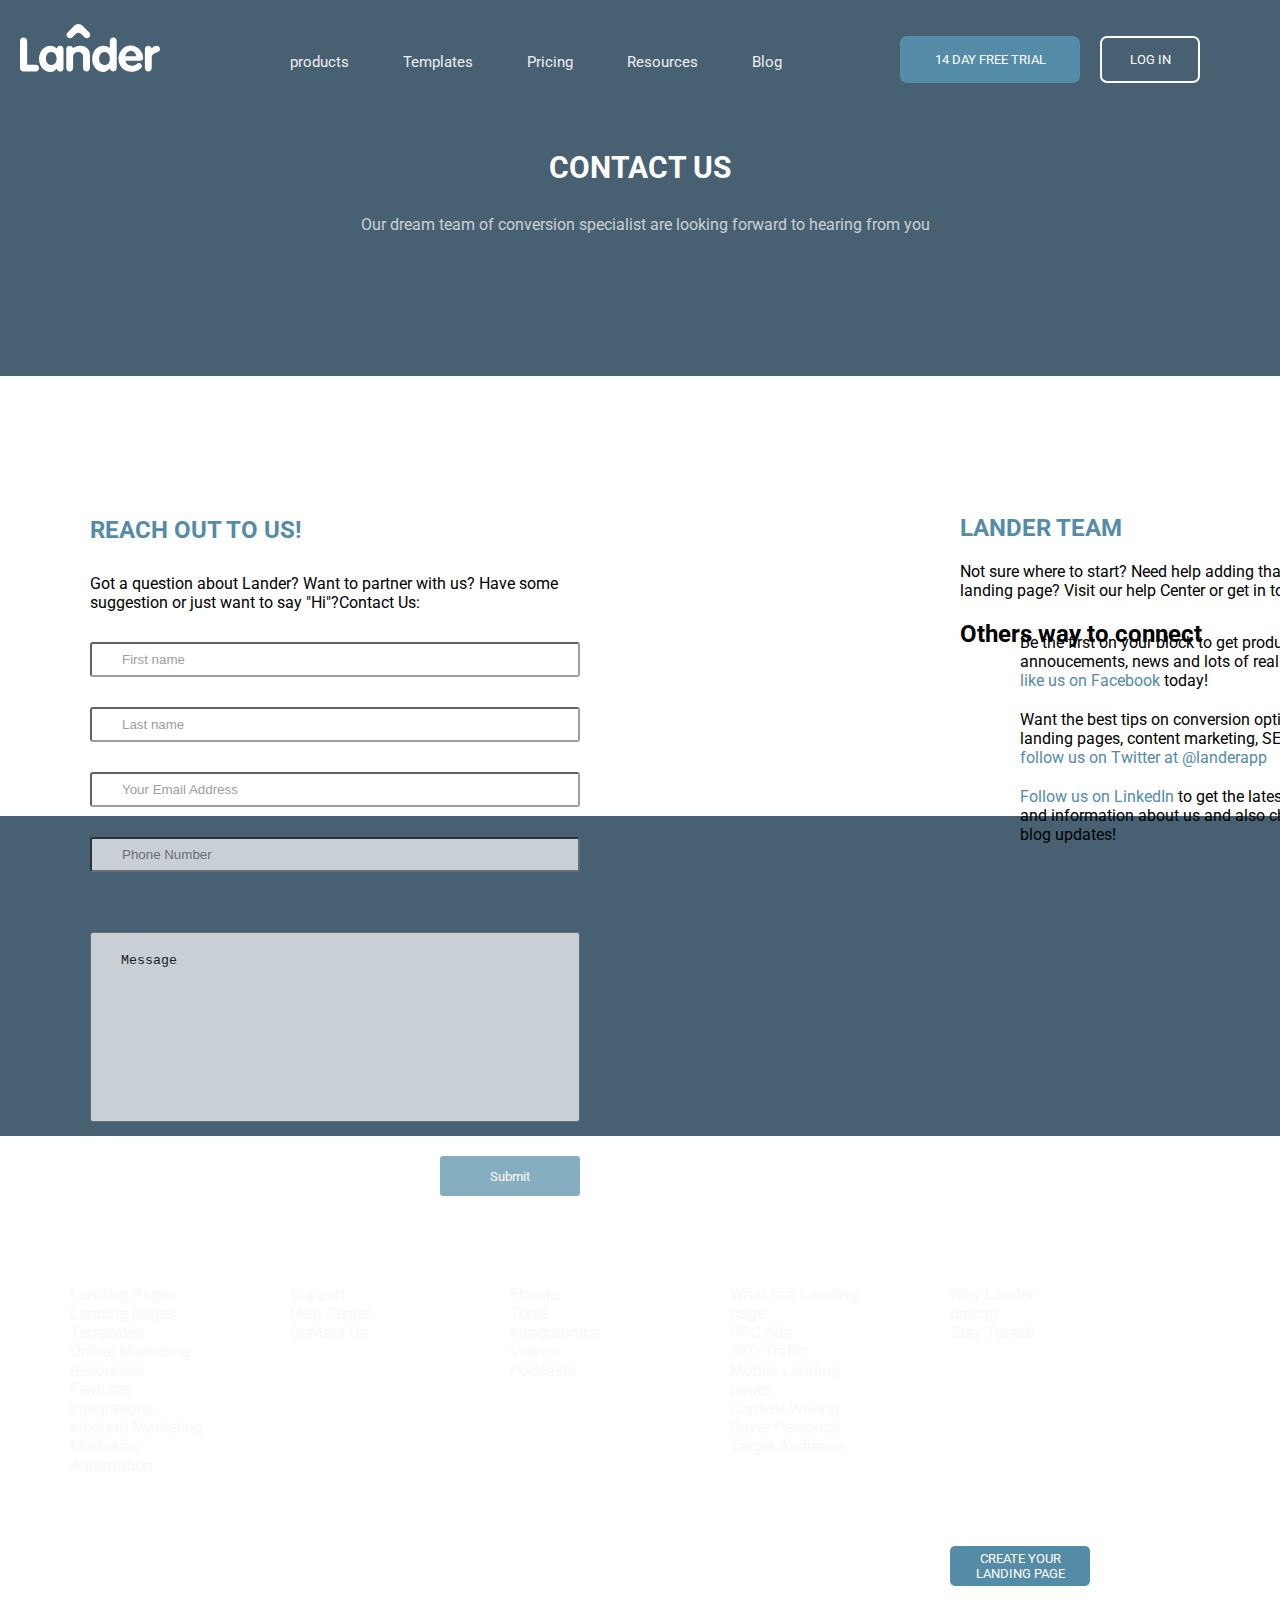
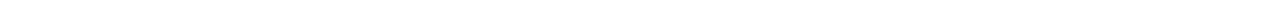
<file: Project 2 - Page Contact Réalisation/index.html>
<!DOCTYPE html>
<html lang="en">
<head>
    <meta charset="UTF-8">
    <meta http-equiv="X-UA-Compatible" content="IE=edge">
    <meta name="viewport" content="width=device-width, initial-scale=1.0">
    <link rel="stylesheet" href="Style/style.css">
    <link rel="stylesheet" href="https://pro.fontawesome.com/releases/v5.10.0/css/all.css" integrity="sha384-AYmEC3Yw5cVb3ZcuHtOA93w35dYTsvhLPVnYs9eStHfGJvOvKxVfELGroGkvsg+p" crossorigin="anonymous"/>

    <title>Page Contact</title>
</head>
<body>
    <header class="navbar-contactus"> 
        <img id="logo" src="images/header_logo.svg" alt="Lander Logo">
       <nav>
            <ul class="navbar">
               <li><a href="#">products</a></li>
                <li><a href="#">Templates</a></li>
                <li><a href="#">Pricing</a></li>
                <li><a href="#">Resources</a></li>
                <li><a href="#">Blog</a></li>
            </ul>
            <button id="freetrial">14 DAY FREE TRIAL</button>
            <button id="login">LOG IN</button>
        </nav>
   
    </header>
    <main>
        <section class="contactus-container">
            <h1>CONTACT US</h1>
            <p>Our dream team of conversion specialist are looking forward to hearing from you</p>
        </section>
        <section class="ultimate-container">
            <div class="form-container">
                <h2>REACH OUT TO US!</h2>
                <p>Got a question about Lander? Want to partner with us? Have some<br>
                suggestion or just want to say "Hi"?Contact Us:</p>
                <form>
                    <input type="text" placeholder="First name" required>
                    <input type="text" placeholder="Last name" required>
                    <input type="email" placeholder="Your Email Address" required>
                    <input type="tel" placeholder ="Phone Number" required>
                    <textarea>Message</textarea>
                    <input id="submitbutton" type="submit" value="Submit">
                </form>
            </div> 
            <div class="landerteam-container">
                <h2 id="landerteam">LANDER TEAM</h2>
                <p>Not sure where to start? Need help adding that extra mojo to your<br>
                    landing page? Visit our help Center or get in touch with us:</p>
                <h2 id="othersway">Others way to connect</h2>
                <i id="iconfb" class="fab fa-facebook"></i>
                <p id="bethefirst">Be the first on your block to get product updates,<br>
                    annoucements, news and lots of really good content,<br>
                    <span id="fbspan">like us on Facebook</span> today!</p>
                <i  id="twitter" class="fab fa-twitter-square"></i>
                <p id="wantthebest">Want the best tips on conversion optimization,<br>
                                    landing pages, content marketing, SEO & SEM? then<br>
                <span id="twitterspan">follow us on Twitter at @landerapp</span></p>
                <i id="lkdnicon" class="fab fa-linkedin"></i>
                <p id="followus"><span id="followspan">Follow us on LinkedIn</span> to get the latest updates, news<br>
                                                                            and information about us and also check our weekly<br>
                                                                             blog updates!</p>
 
            </div>   
        </section>
    </main>
    <footer>
        <div class="footerlist">
            <h4 class="title">About</h4>
            <ul>
                <li>Landing Pages</li>
                <li>Landing pages Templates</li>
                <li>Online Marketing Resources</li>
                <li>Features</li>
                <li>Integrations</li>
                <li>Inbound Marketing</li>
                <li>Marketing Automation</li>

            </ul>
        </div>
        <div class="footerlist">
            <h4 class="title">Help</h4>
            <ul>
                <li>Support</li>
                <li>Help Center</li>
                <li>Contact Us</li>
            </ul>
         </div>
         <div class="footerlist">
             <h4 class="title">Resources</h4>
             <ul>
                 <li>Ebooks</li>
                 <li>Tools</li>
                 <li>Infographics</li>
                 <li>Videos</li>
                 <li>Podcasts</li>
             </ul>
         </div >
         <div class="footerlist">
             <h4 class="title">Landing Pages</h4>
             <ul>
                 <li>What is a Landing page</li>
                 <li>PPC Ads</li>
                 <li>SEO Traffic</li>
                 <li>Mobile Landing pages</li>
                 <li>Content Writing</li>
                 <li>Buyer Personas</li>
                 <li>Target Audience</li>  
             </ul>
         </div>
         <div class="footerlist">
             <h4 class="title">Comercial</h4>
             <ul>
                 <li>Why Lander</li>
                 <li>pricing</li>
                 <li>Stay Tuned!</li>
                 <i class="fab fa-facebook"></i>
                 <i class="fab fa-twitter-square"></i>
                 <i class="fab fa-instagram-square"></i>
                 <i class="fab fa-linkedin"></i>

             </ul>
             
         </div>
         <div class="footerlist">
             <h4 class="title">Try Harder for Free</h4>
             <p>Start a 14 day Free trial on<br>
                any of our paid plans. No<br>
                credit card required</p>
            <button id="footerbutton">CREATE YOUR <br>
                    LANDING PAGE</button>
         </div>
    </footer>
    
</body>
</html>
</file>
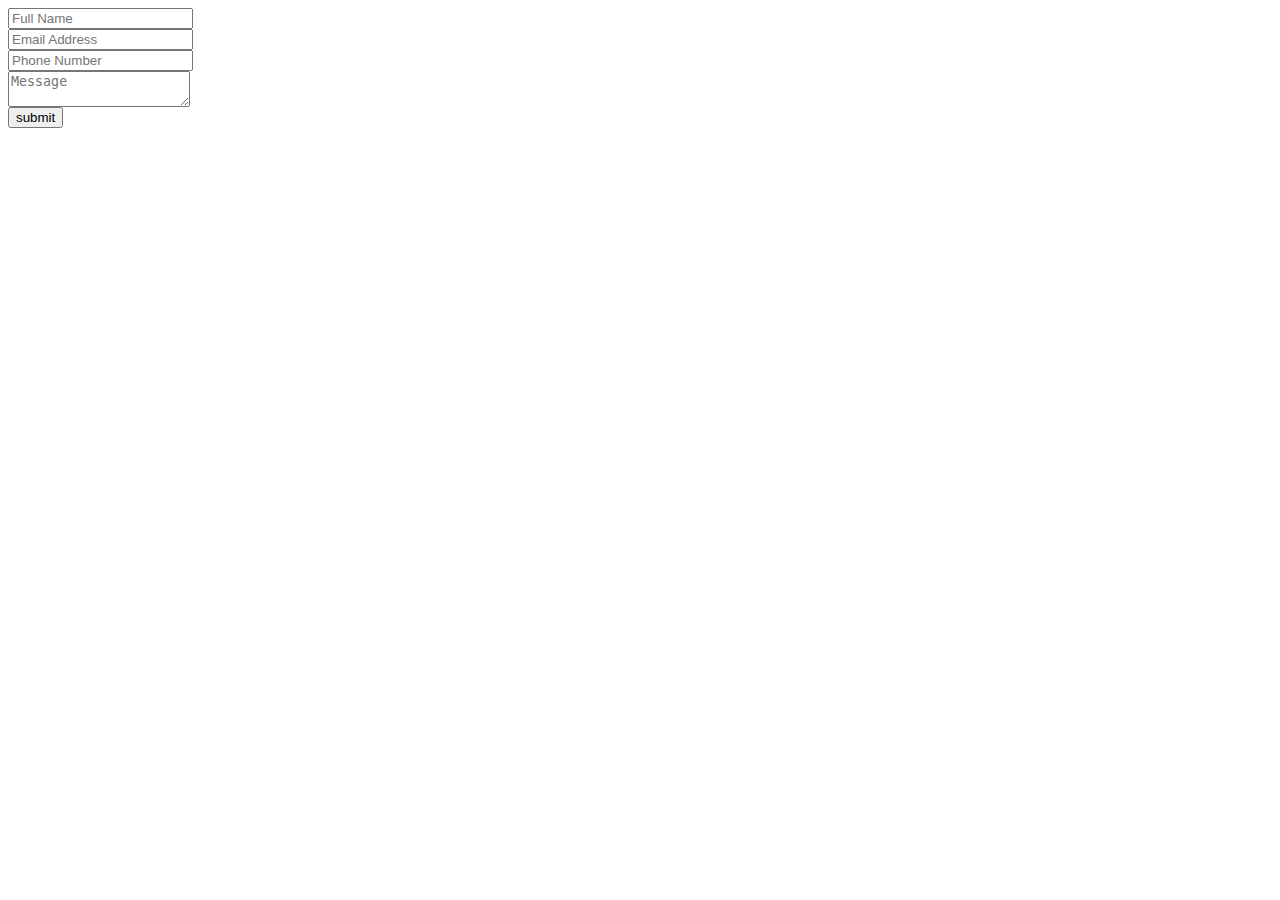
<file: Prototype page contact(Form and Validation)/index.html>
<!DOCTYPE html>
<html lang="en">
<head>
    <meta charset="UTF-8">
    <meta http-equiv="X-UA-Compatible" content="IE=edge">
    <meta name="viewport" content="width=device-width, initial-scale=1.0">
    <title>Page Contact</title>
    <style>
        input, textarea {
            display: block ;
        }


    </style>
</head>
<body>
   <form>
       
       <input type="text" placeholder="Full Name" required id="fullname">
       <input type="email" placeholder="Email Address" required id="Email">
       <input type="tel" placeholder="Phone Number" required id="Phone number" pattern="[0-9]{10}">
       <textarea id="message" placeholder="Message" required></textarea>
       <input type="submit" value="submit">
   </form>
</body>
</html>
</file>
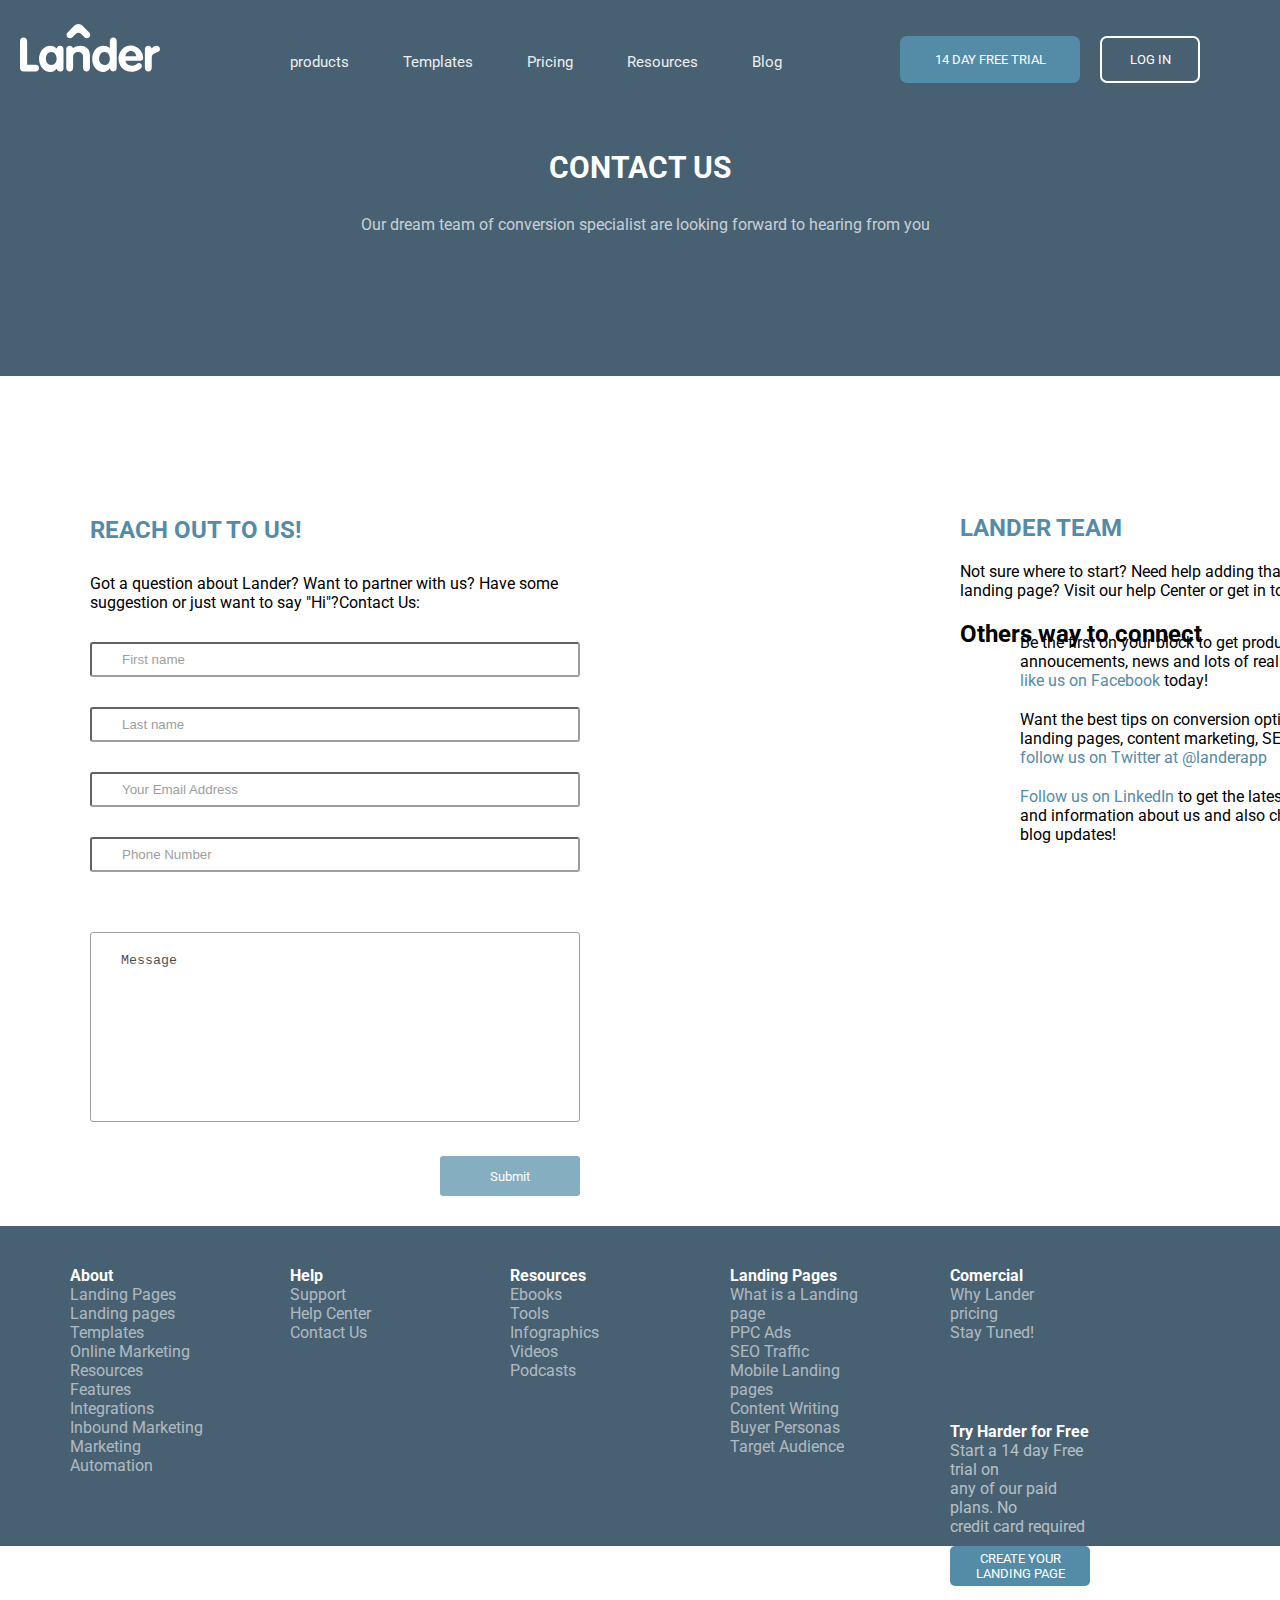
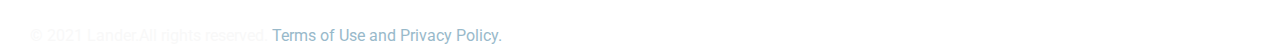
<file: Project 2 - Page Contact Réalisation/contact.html>
<!DOCTYPE html>
<html lang="en">
<head>
    <meta charset="UTF-8">
    <meta name="viewport" content="width=device-width, initial-scale=1.0">
    <link rel="stylesheet" href="Style/style.css">
    <link rel="stylesheet" href="https://pro.fontawesome.com/releases/v5.10.0/css/all.css" integrity="sha384-AYmEC3Yw5cVb3ZcuHtOA93w35dYTsvhLPVnYs9eStHfGJvOvKxVfELGroGkvsg+p" crossorigin="anonymous"/>
    <link rel="icon" href="images/header_logo.svg">


    <title>Page Contact</title>
</head>
<body>
    <header class="navbar-contactus"> 
        <img id="logo" src="images/header_logo.svg" alt="Lander Logo">
       <nav>
            <ul class="navbar">
               <li><a href="#">products</a></li>
                <li><a href="#">Templates</a></li>
                <li><a href="#">Pricing</a></li>
                <li><a href="#">Resources</a></li>
                <li><a href="#">Blog</a></li>
            </ul>
            <button id="freetrial">14 DAY FREE TRIAL</button>
            <button id="login">LOG IN</button>
        </nav>
   
    </header>
    <div class="clearfix" ></div>

    <main>
        <section class="contactus-container">
            <h1>CONTACT US</h1>
            <p>Our dream team of conversion specialist are looking forward to hearing from you</p>
        </section>
        <section class="ultimate-container">
            <div class="form-container">
                <h2>REACH OUT TO US!</h2>
                <p>Got a question about Lander? Want to partner with us? Have some<br>
                suggestion or just want to say "Hi"?Contact Us:</p>
                <form>
                    <input type="text" placeholder="First name" required>
                    <input type="text" placeholder="Last name" required>
                    <input type="email" placeholder="Your Email Address" required>
                    <input type="tel" placeholder ="Phone Number" required>
                    <textarea>Message</textarea>
                    <input id="submitbutton" type="submit" value="Submit">
                </form>
            </div> 
            <div class="landerteam-container">
                <h2 id="landerteam">LANDER TEAM</h2>
                <p>Not sure where to start? Need help adding that extra mojo to your<br>
                    landing page? Visit our help Center or get in touch with us:</p>
                <h2 id="othersway">Others way to connect</h2>
                <i id="iconfb" class="fab fa-facebook"></i>
                <p id="bethefirst">Be the first on your block to get product updates,<br>
                    annoucements, news and lots of really good content,<br>
                    <span id="fbspan">like us on Facebook</span> today!</p>
                <i  id="twitter" class="fab fa-twitter-square"></i>
                <p id="wantthebest">Want the best tips on conversion optimization,<br>
                                    landing pages, content marketing, SEO & SEM? then<br>
                <span id="twitterspan">follow us on Twitter at @landerapp</span></p>
                <i id="lkdnicon" class="fab fa-linkedin"></i>
                <p id="followus"><span id="followspan">Follow us on LinkedIn</span> to get the latest updates, news<br>
                                                                            and information about us and also check our weekly<br>
                                                                             blog updates!</p>
 
            </div>   
        </section>
    </main>
    <div class="clearfix" ></div>

    <footer>
        <div class="footerlist">
            <h4 class="title">About</h4>
            <ul>
                <li>Landing Pages</li>
                <li>Landing pages Templates</li>
                <li>Online Marketing Resources</li>
                <li>Features</li>
                <li>Integrations</li>
                <li>Inbound Marketing</li>
                <li>Marketing Automation</li>

            </ul>
        </div>
        <div class="footerlist">
            <h4 class="title">Help</h4>
            <ul>
                <li>Support</li>
                <li>Help Center</li>
                <li>Contact Us</li>
            </ul>
         </div>
         <div class="footerlist">
             <h4 class="title">Resources</h4>
             <ul>
                 <li>Ebooks</li>
                 <li>Tools</li>
                 <li>Infographics</li>
                 <li>Videos</li>
                 <li>Podcasts</li>
             </ul>
         </div >
         <div class="footerlist">
             <h4 class="title">Landing Pages</h4>
             <ul>
                 <li>What is a Landing page</li>
                 <li>PPC Ads</li>
                 <li>SEO Traffic</li>
                 <li>Mobile Landing pages</li>
                 <li>Content Writing</li>
                 <li>Buyer Personas</li>
                 <li>Target Audience</li>  
             </ul>
         </div>
         <div class="footerlist">
             <h4 class="title">Comercial</h4>
             <ul>
                 <li>Why Lander</li>
                 <li>pricing</li>
                 <li>Stay Tuned!</li>
                 <i class="fab fa-facebook"></i>
                 <i class="fab fa-twitter-square"></i>
                 <i class="fab fa-instagram"></i>
                 <i class="fab fa-linkedin"></i>

             </ul>
             
         </div>
         <div class="footerlist">
             <h4 class="title">Try Harder for Free</h4>
             <p>Start a 14 day Free trial on<br>
                any of our paid plans. No<br>
                credit card required</p>
            <button id="footerbutton">CREATE YOUR <br>
                    LANDING PAGE</button>
         </div>
         <div class="clearfix" ></div>
         <div class="copyright">
            <p id="copyrightspara">© 2021 Lander.All rights reserved. <span id="copyrightspan">Terms of Use and Privacy Policy.</span></p>
         </div>

    </footer>
    
</body>
</html>
</file>
<file: Project 2 - Page Contact Réalisation/Style/style.css>
@import url('https://fonts.googleapis.com/css2?family=Roboto:wght@500&display=swap');

* {
    padding: 0;
    margin: 0;
    box-sizing: border-box;
}



:root {

    --universal-color: #476072;
    --universal-font: 'Roboto', sans-serif;
 
}

body {
    overflow-x: hidden;
    background-color: white;
    height: fit-content;

    
}

.navbar-contactus {  /* navbar and contact us start */

    width: 100%;
    height: 150px;
    background-color: #476072;
    position: sticky;
    top: 0;
    z-index: 1;
}


.contactus-container {

    text-align: center;
    height: 226px;
    width: 100%;
    background-color: var(--universal-color);
    

}

.contactus-container h1  {

    font-family: 'Roboto', sans-serif;
    font-size: 1.9rem;
    color: #fff;
    padding-bottom: 30px;
    
}

.contactus-container p {

    font-family: var(--universal-font) ;
    color: #fff;
    opacity: 0.7;
    padding-left: 10px;

}
.navbar li {
   
    display: inline;
    font-family: var(--universal-font);
    color: #fff;
    opacity: 0.9;
    margin-left: 50px;
    list-style: none;
    font-size: 15px;
    position: relative;
    left: 240px;
    list-style: none;
}

a {

    text-decoration: none;
    color: inherit;
}

a:hover {
  
    color: whitesmoke;

}

#logo {

   position: relative;
   left: 20px;
   top:  23px;
}
  #freetrial{
  float: right;
  width: 180px;
  height: 47px;
  border-radius: 7px;
  -webkit-border-radius: 7px;
  -moz-border-radius: 7px;
  -ms-border-radius: 7px;
  -o-border-radius: 7px;
  border-style: none;
  cursor: pointer;
  background-color: #548CA8;
  color: #fff;
  font-family: var(--universal-font);
  position: relative;
  right: 200px;
  bottom: 35px;
}

#freetrial:hover {

    background-color:  #000;
}

#login {

    float: right;
    position: relative;
    left: 100px;
    width: 100px;
    height: 47px;
    bottom: 35px;    border-radius: 7px;
    -webkit-border-radius: 7px;
    -moz-border-radius: 7px;
    -ms-border-radius: 7px;
    -o-border-radius: 7px;
    border-style: none;
    background-color: var(--universal-color);
    color: #fff;
    font-family: var(--universal-font);
    border-color: #fff;
    border-style: solid;
    cursor: pointer;

}

#login:hover{

    background-color: #000;

}

/* navbar end*/


.ultimate-container {

    height: 300px;

}

.form-container {   /* form starts */
    margin-top: 140px;
    margin-left: 90px;
}


.form-container h2 {

    color:#548CA8;
    font-family: var(--universal-font);
    margin-bottom: 30px;
}

.form-container p {

    font-family: var(--universal-font);
    font-style: normal;
    margin-bottom: 30px;

  
}
input {
    display: block;
    width: 490px;
    height: 35px;
    border-radius: 3px;
    -webkit-border-radius: 3px;
    -moz-border-radius: 3px;
    -ms-border-radius: 3px;
    -o-border-radius: 3px;
    border-style: solid black;
    padding-left: 30px;
    opacity: 0.7;
    margin-bottom: 30px;

}
textarea{
    width: 490px;
    resize: none;
    margin-top: 30px;
    height: 190px;
    border-radius: 3px ;
    -webkit-border-radius: 3px ;
    -moz-border-radius: 3px ;
    -ms-border-radius: 3px ;
    -o-border-radius: 3px ;
    border-style: solid black;
    opacity: 0.7;
    padding-left: 30px;
    padding-top: 20px;
    margin-bottom: 30px;

}


#submitbutton {

    width: 140px;
    height: 40px;
    color: #fff;
    background-color: #548CA8;
    font-family: var(--universal-font);
    border-style: hidden;
    position: relative;
    left: 350px;
    padding-right: 30px;
    cursor: pointer;
} /* form end */


.landerteam-container { /* lander team starts */

    width: 50%;
    float: left;
    margin-left: 60em;
    margin-top: -44.5em;

}

.landerteam-container #landerteam {
    
    font-family: var(--universal-font);
    color:#548CA8;
    padding-bottom: 20px;
}

.landerteam-container p {

    color: #000;
    font-family: var(--universal-font);
    padding-bottom: 20px;
}

.landerteam-container #othersway {

    font-family: var(--universal-font);
    color: #000;
    padding-bottom: 30px;
}

  #iconfb  {
    color:#548CA8;
    font-size: 50px;
}

#bethefirst {

    position: relative;
    left: 60px;
    bottom: 45px;

}

#fbspan {

    color: #548CA8;
    cursor: pointer;
}

#twitter {
    font-size: 50px;
    color: #548CA8;
    border-radius: 0.8em;
}
    
#wantthebest {

    position: relative;
    left: 60px;
    bottom: 45px;

}

#twitterspan {
    color: #548CA8;
    cursor: pointer;
}

#lkdnicon {

    font-size: 50px;
    color: #548CA8;
}

#followspan { 
    color: #548CA8;
    cursor: pointer;
}

#followus {
    position: relative;
    left: 60px;
    bottom: 45px;
}

/* lander team starts */

footer { /* footer starts */

    background-color: var(--universal-color);
    height: 320px;
    margin-top: 0px;
    padding-left: 30px;
    width: 100%;
    
}
.clearfix {
    clear: both;
}

.footerlist {
    font-family: var(--universal-font);
    left: 300px;
    width: 140px;
    float: left;
    margin: 40px

}


.list {

    float: left;
    line-height: 1.6rem;
    margin: 20px 40px;
}



.footerlist .title {

    color: #fff;
    font-style: normal;

}

.footerlist li {

    list-style: none;
    color: whitesmoke;
    opacity: 0.6;
    
}

.footerlist i {

    color: #548CA8;
    stroke:#548CA8;
}

.footerlist p {

    color:#fff;
    opacity: 0.6;
}

#footerbutton {
    background-color: #548CA8;
    font-family: var(--universal-font);
    color: #fff;
    width: 140px;
    height: 40px;
    border-radius: 5px;
    -webkit-border-radius: 5px;
    -moz-border-radius: 5px;
    -ms-border-radius: 5px;
    -o-border-radius: 5px;
    border-style: hidden;
    cursor: pointer;
    margin-top: 10px;
}

#footerbutton:hover {

    background-color: black;

}

.copyright {

    height: 20px;
    width: 100%;
    
}
#copyrightspara {

    font-family: var(--universal-font);
    color: whitesmoke;
    opacity: 0.6;
}

#copyrightspan {
    color: #548CA8
}
</file>
